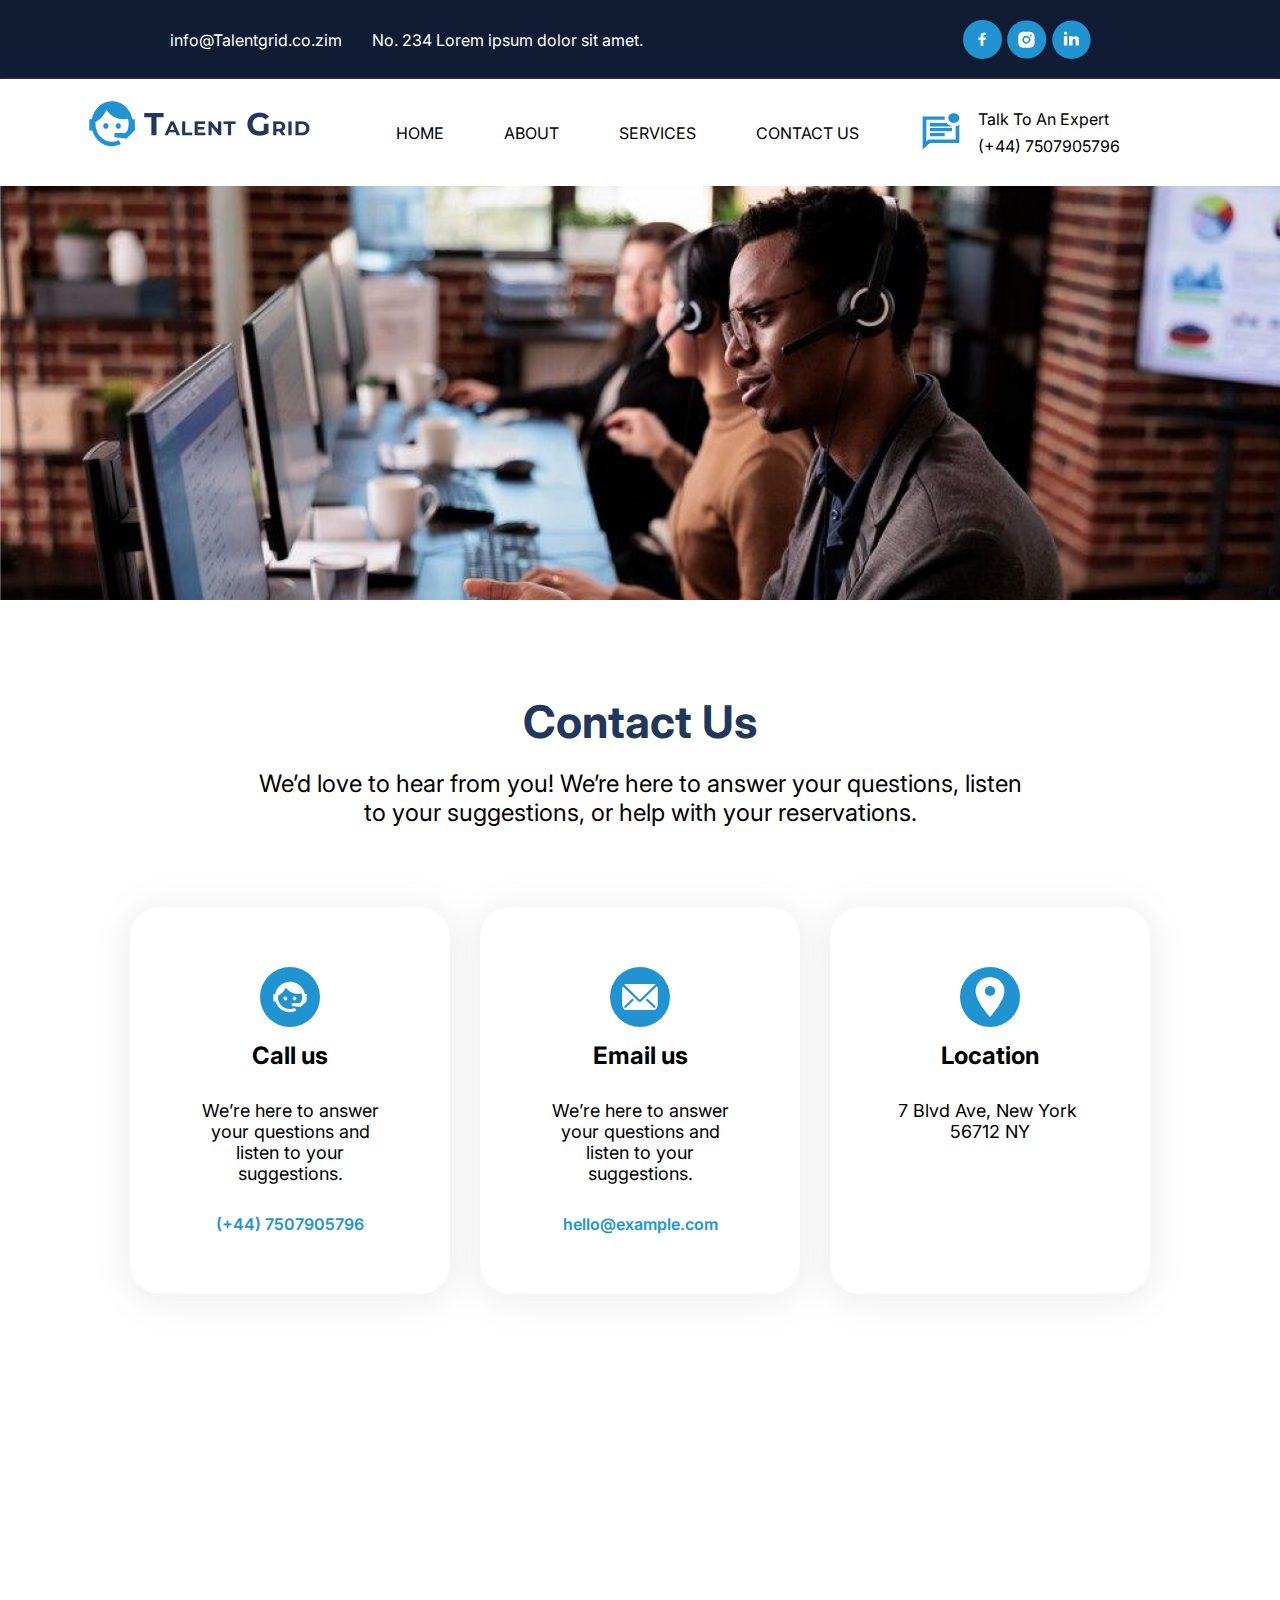
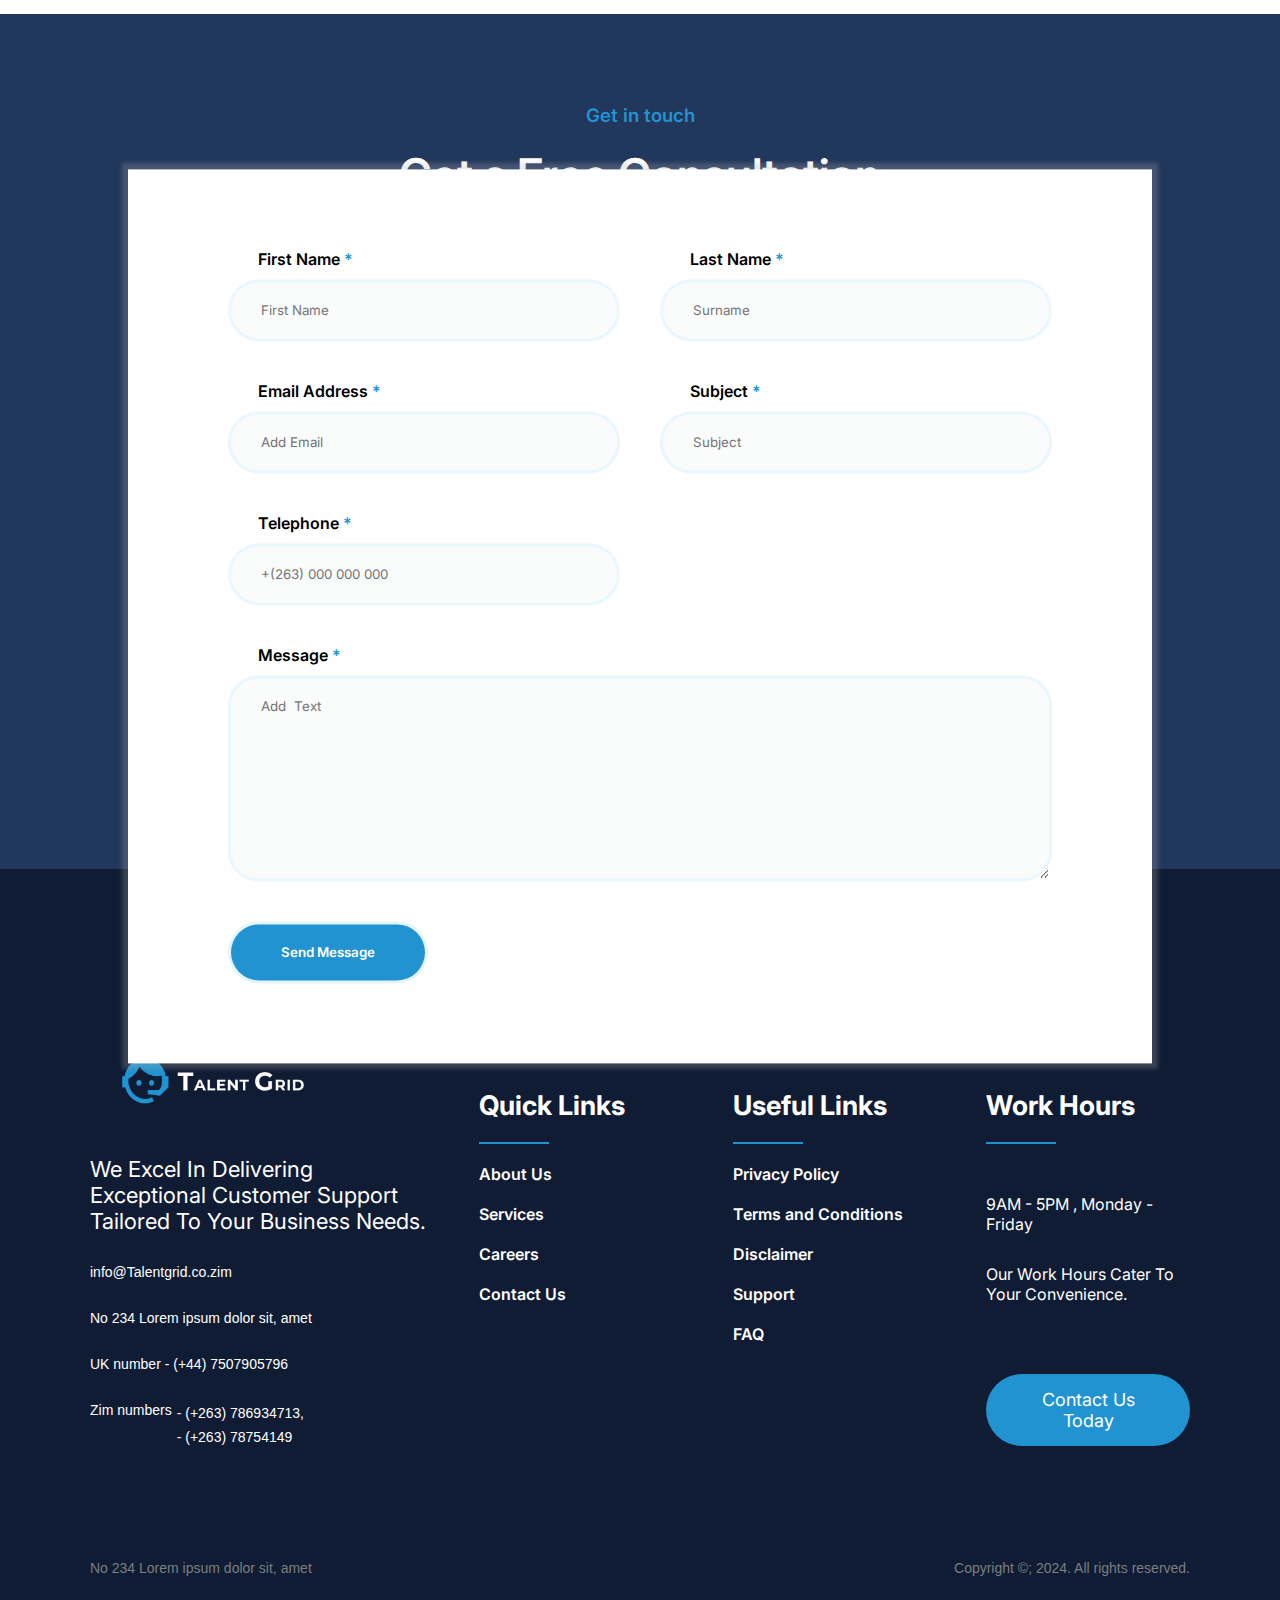
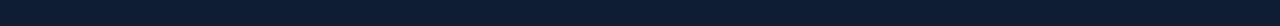
<file: contact.html>
<!DOCTYPE html>
<html lang="en">
<head>
    <meta charset="UTF-8">
    <meta name="viewport" content="width=device-width,initial-scale=1.0">
    <title>Talent Grid Contact</title>
    <link rel="stylesheet" href="./css/style.css">
</head>
<body>
    <div class="info">
        <div class="address">
            <p><i class="fa-solid fa-envelope"></i> info@Talentgrid.co.zim</p>
            <p><i class="fa-solid fa-location-dot"></i> No. 234 Lorem ipsum dolor sit amet.</p>
        </div>

        <div class="socials">
            <img src="./images/fb-icon.svg" alt="">
            <img src="./images/ig-icon.svg" alt="">
            <img src="./images/linkedin-icon.svg" alt="">
        </div>
    </div>

    <!-- *HERO* -->
    <nav>
        <a href="./index.html">
            <div class="logo">
                <img src="./images/talent grid logo.png" alt="">
            </div>
        </a>
        <ul class="nav-links">
            <li><a href="#hero">HOME</a></li>
            <li><a href="#">ABOUT</a></li>
            <li><a href="#">SERVICES</a></li>
            <li><a href="#">CONTACT US</a></li>
            <li><img src="./images/material-symbols_mark-unread-chat-alt-outline-sharp.svg" alt="">Talk To An Expert
                <br> (+44) 7507905796
            </li>
        </ul>

        <div class="hamburger">
            <div class="line"></div>
            <div class="line"></div>
            <div class="line"></div>
        </div>
    </nav>

    <section id="contact-hero">
        <img src="./images/contact-img.png" alt="">
    </section>

    <section id="contact-cards">
        <h2>Contact Us</h2>
        <p>We’d love to hear from you! We’re here to answer your questions, listen to your suggestions, or help with your reservations.</p>
        <div class="wrapper">
            <div class="card">
                <div class="icon">
                    <img class="icon" src="./images/mdi_face-agent.svg" alt="">
                </div>
                <h4>Call us</h4>
                <p>We’re here to answer your questions and listen to your suggestions.</p>
                <a href="">(+44) 7507905796</a>
            </div>
            <div class="card">
                <div class="icon">
                    <img class="icon" src="./images/clarity_email-solid.svg" alt="">
                </div>
                <h4>Email us</h4>
                <p>We’re here to answer your questions and listen to your suggestions.</p>
                <a href="">hello@example.com</a>
            </div>
            <div class="card">
                <div class="icon">
                    <img class="icon" src="./images/Vector.svg" alt="">
                </div>
                <h4>Location</h4>
                <p>7 Blvd Ave, New York 56712 NY</p>
            </div>
        </div>
    </section>

    <section id="contact">
        <h3>Get in touch</h3>
        <h2>Get a Free Consultation</h2>

        <form action="#">
            <div class="form-inputs">
                <label for="">First Name <span>*</span></label>
                <input type="text" placeholder="First Name">
            </div>
            <div class="form-inputs">
                <label for="">Last Name <span>*</span></label>
                <input type="text" placeholder="Surname">

            </div>
            <div class="form-inputs">
                <label for="">Email Address <span>*</span></label>
                <input type="text" placeholder="Add Email">

            </div>
            <div class="form-inputs">
                <label for="">Subject <span>*</span></label>
                <input type="text" placeholder="Subject">

            </div>
            <div class="form-inputs">
                <label for="">Telephone <span>*</span></label>
                <input type="text" placeholder="+(263) 000 000 000">

            </div>
            <div class="form-inputs">
                <label for="">Message <span>*</span></label>
                <textarea cols="30" rows="10" placeholder="Add  Text"></textarea>

            </div>
            <input class="input" type="submit" value="Send Message">
        </form>
    </section>

    <footer>
        <div class="wrapper">
            <div class="f-card">
                <div class="logo">
                    <img src="./images/logo-black.png" alt="">
                </div>
                <p>we excel in delivering exceptional customer support tailored to your business needs.</p>
                <p>info@Talentgrid.co.zim</p>
                <p>No 234 Lorem ipsum dolor sit, amet</p>
                <div class="phone">
                    <div class="text">
                        <p>UK number - (+44) 7507905796</p>
                        <p>Zim numbers<span> - (+263) 786934713, <br>- (+263) 78754149</span></p>
                    </div>
                </div>
            </div>
            <div class="f-card">
                <h3>Quick Links</h3>
                <ul>
                    <li><a href="#">About Us</a></li>
                    <li><a href="#">Services</a></li>
                    <li><a href="#">Careers</a></li>
                    <li><a href="#">Contact Us</a></li>
                </ul>
            </div>
            <div class="f-card">
                <h3>Useful Links</h3>
                <ul>
                    <li><a href="#">Privacy Policy</a></li>
                    <li><a href="#">Terms and Conditions</a></li>
                    <li><a href="#">Disclaimer</a></li>
                    <li><a href="#">Support</a></li>
                    <li><a href="#">FAQ</a></li>
                </ul>
            </div>
            <div class="f-card">
                <h3>Work Hours</h3>
                <p>9AM - 5PM , Monday - Friday</p>
                <p>Our work hours cater to your convenience.</p>
                <button>Contact Us Today</button>
            </div>
        </div>
        <div class="copyright">
            <p>No 234 Lorem ipsum dolor sit, amet</p>
            <p>Copyright &copy;; 2024. All rights reserved.</p>
        </div>
    </footer>
    <script src="./js/main.js"></script>
</body>
</html>
</file>
<file: css/style.css>
@import url("https://fonts.googleapis.com/css2?family=Inter:wght@100..900&display=swap");
* {
  padding: 0;
  margin: 0;
  box-sizing: border-box;
  transition: all 0.3s ease;
  font-family: "Inter", sans-serif;
}

html {
  scroll-behavior: smooth;
}

main {
  color: #22375C;
}

#contact-hero {
  width: 100%;
}
#contact-hero img {
  width: 100%;
}

#contact-cards {
  text-align: center;
  margin-top: 90px;
  padding: 0 90px;
}
#contact-cards h2 {
  font-size: 45px;
  color: #22375C;
}
#contact-cards p {
  font-size: 24px;
  margin-top: 20px;
  padding-inline: 160px;
}
#contact-cards .wrapper {
  display: flex;
  margin-top: 80px;
  padding: 0 40px;
  justify-content: center;
  gap: 30px;
}
#contact-cards .wrapper .card {
  padding: 60px 60px;
  box-shadow: 0px 4px 34px 5px rgba(113, 109, 109, 0.1098039216);
  border-radius: 30px;
  width: 100%;
  cursor: pointer;
}
#contact-cards .wrapper .card img {
  background: #2193D1;
  border-radius: 100%;
  padding: 10px;
  width: 60px;
  height: 60px;
}
#contact-cards .wrapper .card h4 {
  margin-top: 10px;
  font-size: 24px;
  font-weight: 700;
}
#contact-cards .wrapper .card p {
  font-size: 18px;
  margin: 30px 0;
  padding: 0;
}
#contact-cards .wrapper .card a {
  color: #2193D1;
  font-weight: 600;
  text-decoration: none;
}

.info {
  background: #0F1C34;
  color: #fff;
  display: flex;
  justify-content: space-around;
  align-items: center;
  padding: 20px 0;
}
.info .address {
  display: flex;
  gap: 20px;
}
.info .address i {
  color: #2193D1;
  margin-right: 10px;
}
.info .socials {
  display: flex;
  gap: 5px;
}
.info .socials img {
  width: 25%;
}

nav {
  display: flex;
  justify-content: space-evenly;
  align-items: center;
  padding: 15px 0;
  box-shadow: 0 3px 5px #f0f0f0;
}
nav ul {
  display: flex;
  list-style: none;
  gap: 60px;
  align-items: center;
}
nav ul li:last-child {
  display: flex;
  gap: 15px;
  line-height: 1.7;
}
nav ul a {
  text-decoration: none;
  color: #000;
}

#hero {
  position: relative;
  height: 80vh;
  width: 100%;
}
#hero .textBox {
  width: 800px;
  padding: 60px;
  z-index: 4;
  position: absolute;
  left: 90px;
  background: #fff;
  top: 50%;
  transform: translateY(-50%);
}
#hero .textBox h1 {
  font-weight: 600;
  font-size: 64px;
}
#hero .textBox p {
  color: #545050;
  font-size: 18px;
  margin: 40px 0;
  line-height: 1.7;
}
#hero .textBox button {
  border: none;
  padding: 10px 50px;
  font-size: 18px;
  color: #fff;
  background: #2193D1;
  border-radius: 100px;
}
#hero .textBox button:hover {
  background: #22375C;
}
#hero .imgBox {
  position: absolute;
  width: 55vw;
  overflow: hidden;
  right: 0;
  top: 0;
  bottom: 0;
}
#hero .imgBox img {
  width: 100%;
  height: auto;
  -o-object-fit: cover;
     object-fit: cover;
}

#work-process {
  margin: 90px 0;
  padding: 0 90px;
}
#work-process h3,
#work-process h2 {
  text-align: center;
  font-weight: 600;
}
#work-process h3 {
  color: #2193D1;
  margin-bottom: 10px;
}
#work-process h2 {
  font-size: 45px;
}
#work-process .wrapper {
  margin-top: 60px;
  display: flex;
  justify-content: center;
  gap: 70px;
}
#work-process .wrapper .step {
  width: 100%;
}
#work-process .wrapper .step .icon {
  display: flex;
  align-items: center;
  gap: 50px;
}
#work-process .wrapper .step .icon .step-icon {
  width: 70px;
}
#work-process .wrapper .step .textBox {
  margin-top: 50px;
}
#work-process .wrapper .step .textBox h4 {
  font-size: 32px;
}
#work-process .wrapper .step .textBox h4 span {
  color: #2193D1;
  font-size: 40px;
}
#work-process .wrapper .step .textBox p {
  line-height: 1.7;
  margin-top: 10px;
  font-size: 17px;
}
#work-process .wrapper .step:last-child {
  width: 100%;
}

#about {
  display: flex;
  align-items: center;
  margin: 90px 0;
  padding: 0 90px;
  gap: 80px;
}
#about .textBox {
  width: 100%;
  color: #545050;
}
#about .textBox h3 {
  color: #2193D1;
  margin-bottom: 10px;
  font-weight: 600;
}
#about .textBox h2 {
  font-size: 45px;
  font-weight: 600;
  color: #22375C;
  margin: 20px 0;
}
#about .textBox p {
  font-size: 18px;
  line-height: 1.7;
  margin: 20px 0;
}
#about .textBox h4 {
  color: #22375C;
  display: flex;
  font-weight: 600;
  align-items: center;
  font-size: 32px;
  gap: 15px;
}
#about .textBox h4 i {
  color: #2193D1;
  font-size: 24px;
}
#about .textBox button {
  margin-top: 40px;
  border: none;
  font-size: 18px;
  padding: 10px 50px;
  color: #fff;
  background: #2193D1;
  border-radius: 100px;
}
#about .textBox button:hover {
  background: #22375C;
}
#about .imgBox {
  width: 80%;
}
#about .imgBox img {
  width: 100%;
}

#consultation {
  margin: 90px 0;
  display: flex;
}
#consultation .imgBox {
  width: 100%;
}
#consultation .imgBox img {
  width: 100%;
}
#consultation .textBox {
  padding: 100px 70px;
  width: 90%;
  height: 900px;
  color: #fff;
  background: #0F1C34;
}
#consultation .textBox h3 {
  color: #2193D1;
  margin-bottom: 10px;
  font-weight: 600;
}
#consultation .textBox h2 {
  font-size: 45px;
  font-weight: 600;
  margin: 20px 0;
}
#consultation .textBox p {
  font-size: 18px;
  line-height: 1.7;
  margin: 20px 0;
}
#consultation .textBox button {
  margin-top: 40px;
  border: none;
  font-size: 18px;
  padding: 15px 50px;
  color: #fff;
  background: #2193D1;
  border-radius: 100px;
}
#consultation .textBox button:hover {
  background: #22375C;
}
#consultation .textBox .loading-circles {
  display: flex;
  gap: 50px;
  width: 80%;
  margin: 50px 0;
}
#consultation .textBox .loading-circles .circle-wrapper {
  width: 100%;
}
#consultation .textBox .loading-circles .circle {
  position: relative;
  width: 80px;
  height: 80px;
  border-radius: 100%;
  background: conic-gradient(#2193D1 3.6deg, #ccc 0deg);
  margin: 0 auto;
  display: flex;
  align-items: center;
  justify-content: center;
}
#consultation .textBox .loading-circles .circle::before {
  content: "";
  background: #0F1C34;
  width: 60px;
  height: 60px;
  border-radius: 100%;
  position: absolute;
}
#consultation .textBox .loading-circles .circle span {
  position: relative;
  font-weight: 600;
}

#services {
  margin: 90px 0;
  padding: 0 90px;
}
#services h3 {
  color: #2193D1;
  margin-bottom: 10px;
  font-weight: 600;
}
#services h2 {
  font-size: 45px;
  font-weight: 600;
  color: #22375C;
  margin: 20px 0;
}
#services .wrapper {
  position: relative;
}
#services .wrapper .left-arrow {
  transform: rotate(180deg);
  position: absolute;
  left: -60px;
  top: 40%;
  cursor: pointer;
  z-index: 8;
}
#services .wrapper .right-arrow {
  position: absolute;
  right: -90px;
  top: 40%;
  transform: translate(-50%);
  cursor: pointer;
  z-index: 5;
}
#services .carousel {
  display: grid;
  position: relative;
  grid-auto-flow: column;
  gap: 16px;
  overflow: hidden;
  scroll-behavior: smooth;
  height: 700px;
}
#services .carousel::-webkit-scrollbar {
  visibility: hidden;
}
#services .carousel .service {
  position: relative;
  width: 400px;
  height: 400px;
}
#services .carousel .service .img {
  width: 100%;
}
#services .carousel .service .img img {
  display: block;
  width: 100%;
  height: 100%;
  -o-object-fit: cover;
     object-fit: cover;
}
#services .carousel .service .textBox {
  cursor: pointer;
  left: 20px;
  right: 20px;
  top: 80%;
  transform: translateY(-20%);
  position: absolute;
  text-align: center;
  padding: 30px;
  background: #fff;
  height: 350px;
  box-shadow: 0 4px 4px rgba(0, 0, 0, 0.25);
}
#services .carousel .service .textBox .icon {
  margin: 30px 0;
}
#services .carousel .service .textBox .icon img {
  width: 100px;
}
#services .carousel .service .textBox p {
  font-size: 24px;
}
#services .carousel .service .textBox:hover {
  background: #22375C;
  color: #fff;
}
#services .carousel.dragging .service {
  cursor: grab;
  -webkit-user-select: none;
     -moz-user-select: none;
          user-select: none;
}

#contact {
  margin-top: 20rem;
  background: #22375C;
  height: 120vh;
  padding-top: 90px;
  position: relative;
}
#contact h3,
#contact h2 {
  text-align: center;
  font-weight: 600;
}
#contact h3 {
  color: #2193D1;
  margin-bottom: 10px;
  font-weight: 600;
}
#contact h2 {
  font-size: 45px;
  font-weight: 600;
  color: #fff;
  margin: 20px 0;
}
#contact form {
  background: #fff;
  display: grid;
  box-shadow: 0 0 4px 6px rgba(182, 179, 179, 0.2509803922);
  gap: 40px;
  margin-top: 30px;
  position: absolute;
  padding: 80px 100px;
  grid-template-columns: repeat(2, 1fr);
  left: 10%;
  right: 10%;
  top: 60%;
  transform: translateY(-40%);
}
#contact form .form-inputs {
  display: flex;
  font-weight: 600;
  gap: 10px;
  flex-direction: column;
}
#contact form .form-inputs label {
  padding: 0 30px;
}
#contact form .form-inputs label span {
  color: #2193D1;
}
#contact form .form-inputs input {
  width: 100%;
  padding: 20px 30px;
  border-radius: 60px;
  border: 3px solid rgba(233, 247, 255, 0.9803921569);
  background-color: #FAFBFB;
}
#contact form .form-inputs:nth-child(6) {
  grid-column: span 2;
}
#contact form textarea {
  width: 100%;
  border: 3px solid rgba(233, 247, 255, 0.9803921569);
  background-color: #FAFBFB;
  border-radius: 30px;
  padding: 20px 30px;
}
#contact form .input {
  padding: 20px 30px;
  border-radius: 60px;
  border: 3px solid rgba(233, 247, 255, 0.9803921569);
  width: 200px;
  background: #2193D1;
  font-weight: 600;
  cursor: pointer;
  color: #fff;
}
#contact form .input:hover {
  background: #22375C;
}

footer {
  background: #0F1C34;
  color: #fff;
  padding-top: 160px;
  padding-inline: 90px;
  padding-bottom: 50px;
}
footer .wrapper {
  justify-content: space-between;
  display: flex;
  gap: 50px;
}
footer .wrapper .f-card {
  width: 60%;
}
footer .wrapper .f-card .logo {
  width: 250px;
}
footer .wrapper .f-card .logo img {
  width: 100%;
}
footer .wrapper .f-card h3 {
  font-size: 27px;
  margin-top: 60px;
  display: flex;
  flex-direction: column;
}
footer .wrapper .f-card h3::after {
  content: "";
  margin: 20px 0;
  width: 70px;
  height: 2px;
  background: #2193D1;
}
footer .wrapper .f-card p {
  text-transform: capitalize;
  margin: 30px 0;
}
footer .wrapper .f-card ul {
  list-style: none;
  display: flex;
  flex-direction: column;
  gap: 20px;
}
footer .wrapper .f-card ul a {
  color: #fff;
  text-decoration: none;
  font-weight: 600;
}
footer .wrapper .f-card button {
  margin-top: 40px;
  cursor: pointer;
  border: none;
  font-size: 18px;
  padding: 15px 30px;
  color: #fff;
  background: #2193D1;
  border-radius: 100px;
}
footer .wrapper .f-card button:hover {
  background: #22375C;
}
footer .wrapper .f-card:first-child {
  width: 100%;
}
footer .wrapper .f-card:first-child p {
  font-size: 22px;
}
footer .wrapper .f-card:first-child p:nth-child(3),
footer .wrapper .f-card:first-child p:nth-child(4) {
  font-size: 14px;
  text-transform: none;
  font-family: "Montserrat", sans-serif;
}
footer .wrapper .f-card:first-child .text p {
  font-family: "Montserrat", sans-serif;
  font-size: 14px;
  text-transform: none;
  display: flex;
  align-items: start;
  gap: 5px;
}
footer .wrapper .f-card:first-child .text p span {
  line-height: 1.7;
  font-family: "Montserrat", sans-serif;
}
footer .copyright {
  display: flex;
  justify-content: space-between;
  margin-top: 80px;
}
footer .copyright p {
  font-family: "Montserrat", sans-serif;
  color: #7C7E80;
  font-size: 14px;
}

@media screen and (max-width: 1360px) {
  #hero .textBox {
    width: 750px;
    left: 60px;
    top: 45%;
    transform: translateY(-50%);
  }
  #hero .textBox h1 {
    font-size: 60px;
  }
  #work-process .wrapper .step {
    width: 20%;
  }
  #work-process .wrapper .step .icon {
    gap: 30px;
  }
  #consultation .textBox {
    height: auto;
    padding: 60px;
  }
  #consultation .textBox button {
    margin-top: 0;
  }
  #contact {
    height: 95vh;
  }
  #contact form {
    margin-top: 0;
  }
}
@media screen and (max-width: 1200px) {
  #contact-cards {
    padding: 0 30px;
  }
  #contact-cards p {
    padding-inline: 60px;
  }
  #contact-cards .wrapper {
    padding: 0;
  }
  #contact-cards .wrapper .card {
    padding: 20px;
  }
  nav {
    justify-content: space-between;
    padding-inline: 30px;
    position: relative;
    z-index: 99;
  }
  nav ul {
    display: flex;
    flex-direction: column;
    position: absolute;
    top: 100%;
    transform: translateY(-900px);
    z-index: 9;
    left: 0;
    right: 0;
    background: #fff;
    padding: 30px 0;
  }
  nav ul.navActive {
    transform: translateY(0);
  }
  nav .hamburger {
    width: 40px;
    height: 30px;
    display: flex;
    cursor: pointer;
    flex-direction: column;
    gap: 7px;
  }
  nav .hamburger .line {
    width: 100%;
    height: 6px;
    border-radius: 50px;
    background: #0F1C34;
  }
  #hero {
    height: auto;
  }
  #hero .textBox {
    left: 50%;
    top: 50%;
    transform: translate(-50%, -50%);
  }
  #hero .imgBox {
    position: static;
    width: 100%;
    height: 100%;
  }
  #work-process .wrapper {
    flex-wrap: wrap;
  }
  #work-process .wrapper .step {
    width: 40% !important;
  }
  #work-process .wrapper .step .icon img:nth-child(2) {
    display: none;
  }
  #about {
    flex-direction: column-reverse;
  }
  #about .imgBox {
    width: 100%;
  }
  #consultation {
    flex-direction: column;
    gap: 0;
  }
  #consultation .textBox {
    width: 100%;
  }
  #contact form {
    padding: 60px 40px;
  }
  footer {
    padding-inline: 50px;
    padding-top: 100px;
  }
  footer .wrapper {
    flex-wrap: wrap;
    -moz-column-gap: 0;
         column-gap: 0;
  }
  footer .wrapper .f-card {
    width: 40% !important;
  }
}
@media screen and (max-width: 500px) {
  #contact-cards h2 {
    font-size: 27px;
  }
  #contact-cards p {
    padding-inline: 10px;
    font-size: 14px;
  }
  #contact-cards .wrapper {
    flex-direction: column;
  }
  .info {
    display: none;
  }
  nav {
    align-items: center;
  }
  nav .logo {
    width: 40%;
  }
  nav .logo img {
    width: 100%;
  }
  nav .hamburger {
    width: 30px;
    height: 25px;
    gap: 4px;
  }
  nav .hamburger .line {
    height: 4px;
  }
  #hero .textBox {
    width: 350px;
    padding: 10px 20px;
  }
  #hero .textBox h1 {
    font-size: 28px;
  }
  #hero .textBox p {
    margin: 20px 0;
    font-size: 14px;
  }
  #hero .textBox button {
    font-size: 16px;
    padding: 10px 20px;
  }
  #work-process {
    padding: 0 20px;
  }
  #work-process h2 {
    font-size: 28px;
  }
  #work-process .wrapper .step {
    width: 100% !important;
    text-align: center;
  }
  #work-process .wrapper .step .icon {
    display: block;
  }
  #work-process .wrapper .step .textBox {
    margin-top: 20px;
  }
  #work-process .wrapper .step .textBox h4 {
    font-size: 24px;
  }
  #work-process .wrapper .step .textBox h4 span {
    font-size: 30px;
  }
  #work-process .wrapper .step .textBox p {
    font-size: 15px;
  }
  #about {
    padding: 0 20px;
  }
  #about .textBox h2 {
    font-size: 28px;
  }
  #about .textBox h4 {
    font-size: 24px;
  }
  #about .textBox p {
    font-size: 14px;
  }
  #about .textBox button {
    font-size: 16px;
    padding: 10px 20px;
  }
  #consultation .textBox {
    padding: 60px 20px;
  }
  #consultation .textBox h2 {
    font-size: 28px;
  }
  #consultation .textBox p {
    font-size: 14px;
  }
  #consultation .textBox button {
    font-size: 16px;
    padding: 20px;
  }
  #consultation .textBox .loading-circles {
    flex-direction: column;
  }
  #consultation .textBox .loading-circles .circle {
    margin: 0;
  }
  #services {
    padding: 0 20px;
  }
  #services h2 {
    font-size: 28px;
  }
  #services .carousel {
    height: 650px;
  }
  #services .wrapper .right-arrow {
    right: -15px;
  }
  #services .wrapper .left-arrow {
    left: -15px;
  }
  #services .wrapper .service {
    width: 300px;
  }
  #services .wrapper .service .textBox {
    padding: 10px;
    right: 5px;
    left: 5px;
  }
  #services .wrapper .service .textBox .icon img {
    width: 80px;
  }
  #contact {
    height: auto;
    padding: 20px;
  }
  #contact h2 {
    font-size: 28px;
  }
  #contact form {
    position: static;
    grid-template-columns: repeat(1, 1fr);
    padding: 20px 10px;
    transform: none;
    gap: 20px;
    border-radius: 2px;
  }
  #contact form .form-inputs label {
    padding: 0 10px;
    font-size: 13px;
  }
  #contact form .form-inputs input {
    padding: 10px 20px;
    font-size: 12px;
  }
  #contact form input:last-child {
    font-size: 14px;
    padding: 15px;
    width: auto;
  }
  #contact form .form-inputs:nth-child(6) {
    grid-column: 1;
  }
  footer {
    padding: 20px;
  }
  footer .wrapper .f-card {
    width: 100% !important;
  }
  footer .wrapper .f-card p {
    font-size: 14px !important;
  }
  footer .wrapper .f-card h3 {
    font-size: 20px;
  }
  footer .wrapper .f-card h3::after {
    margin: 10px 0;
  }
  footer .wrapper .f-card:first-child p:nth-child(3),
  footer .wrapper .f-card:first-child p:nth-child(4) {
    font-size: 10px;
    text-transform: none;
    font-family: "Montserrat", sans-serif;
  }
  footer .copyright p {
    font-size: 10px;
  }
}/*# sourceMappingURL=style.css.map */
</file>
